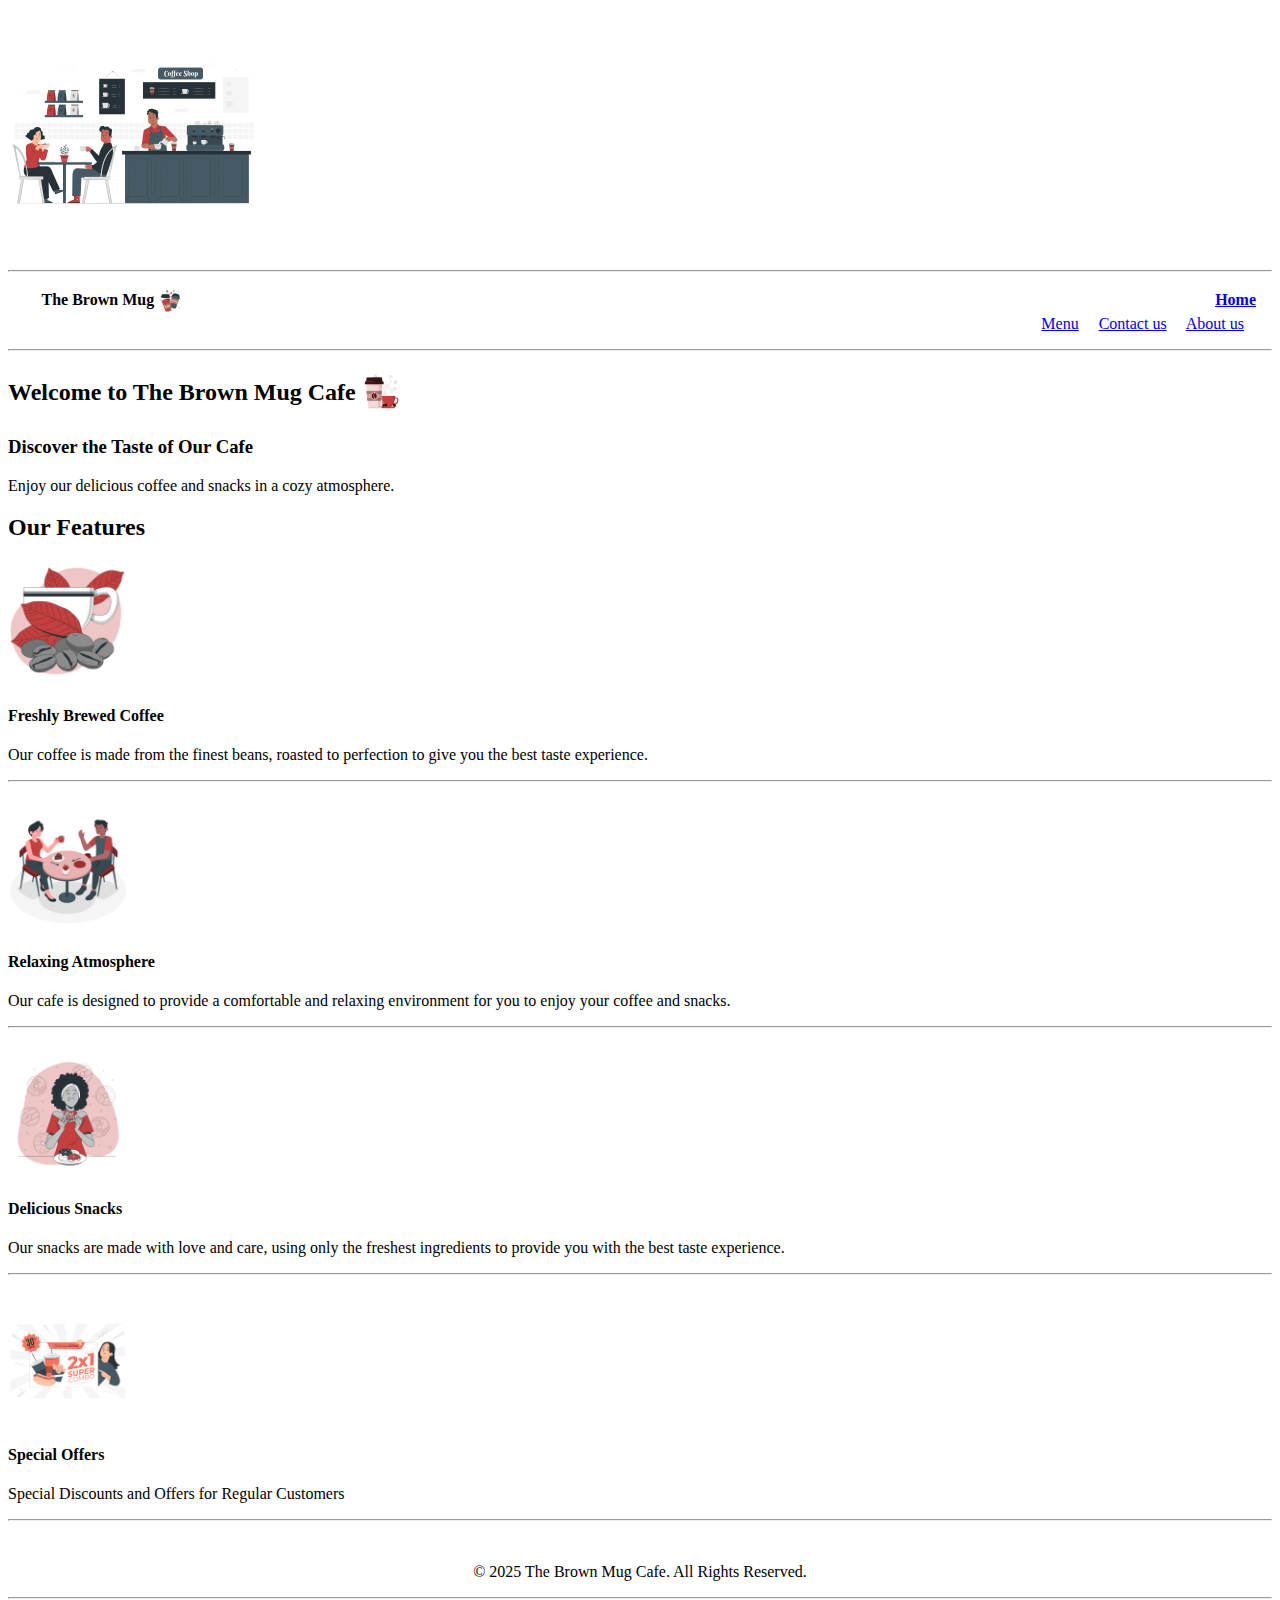
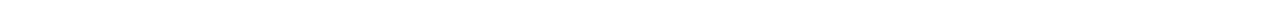
<file: index.html>
<!DOCTYPE html>
<html lang="en">

<head>
    <meta charset="UTF-8">
    <meta name="viewport" content="width=device-width, initial-scale=1.0">
    <title>The Brown Mug</title>
</head>

<body>

    <img src="./images/cafe-poster.png" height="250px" alt="cafe_shop_poster" />
    <hr />
    <p align="right">
        <b>The Brown Mug <sub><sub><img src="./images/coffee-cup.png" height="25px"
        alt="coffe_cup_icon" /></sub></sub></b>
        &nbsp;&nbsp;&nbsp;&nbsp;&nbsp;&nbsp;&nbsp;&nbsp;                                                                                                                   &nbsp;&nbsp;&nbsp;&nbsp;&nbsp;&nbsp;&nbsp;&nbsp;        &nbsp;&nbsp;&nbsp;&nbsp;&nbsp;&nbsp;&nbsp;&nbsp; &nbsp;&nbsp;&nbsp;&nbsp;&nbsp;&nbsp;&nbsp;&nbsp;        &nbsp;&nbsp;&nbsp;&nbsp;&nbsp;&nbsp;&nbsp;&nbsp; &nbsp;&nbsp;&nbsp;&nbsp;&nbsp;&nbsp;&nbsp;&nbsp;        &nbsp;&nbsp;&nbsp;&nbsp;&nbsp;&nbsp;&nbsp;&nbsp; &nbsp;&nbsp;&nbsp;&nbsp;&nbsp;&nbsp;&nbsp;&nbsp;        &nbsp;&nbsp;&nbsp;&nbsp;&nbsp;&nbsp;&nbsp;&nbsp; &nbsp;&nbsp;&nbsp;&nbsp;&nbsp;&nbsp;&nbsp;&nbsp;        &nbsp;&nbsp;&nbsp;&nbsp;&nbsp;&nbsp;&nbsp;&nbsp; &nbsp;&nbsp;&nbsp;&nbsp;&nbsp;&nbsp;&nbsp;&nbsp;        &nbsp;&nbsp;&nbsp;&nbsp;&nbsp;&nbsp;&nbsp;&nbsp; &nbsp;&nbsp;&nbsp;&nbsp;&nbsp;&nbsp;&nbsp;&nbsp;        &nbsp;&nbsp;&nbsp;&nbsp;&nbsp;&nbsp;&nbsp;&nbsp; &nbsp;&nbsp;&nbsp;&nbsp;&nbsp;&nbsp;&nbsp;&nbsp;        &nbsp;&nbsp;&nbsp;&nbsp;&nbsp;&nbsp;&nbsp;&nbsp; &nbsp;&nbsp;&nbsp;&nbsp;&nbsp;&nbsp;&nbsp;&nbsp;        &nbsp;&nbsp;&nbsp;&nbsp;&nbsp;&nbsp;&nbsp;&nbsp; &nbsp;&nbsp;&nbsp;&nbsp;&nbsp;&nbsp;&nbsp;&nbsp;        &nbsp;&nbsp;&nbsp;&nbsp;&nbsp;&nbsp;&nbsp;&nbsp; &nbsp;&nbsp;&nbsp;&nbsp;&nbsp;&nbsp;&nbsp;&nbsp;        &nbsp;&nbsp;&nbsp;&nbsp;&nbsp;&nbsp;&nbsp;&nbsp; &nbsp;&nbsp;&nbsp;&nbsp;&nbsp;&nbsp;&nbsp;&nbsp;        &nbsp;&nbsp;&nbsp;&nbsp;&nbsp;&nbsp;&nbsp;&nbsp; &nbsp;&nbsp;&nbsp;&nbsp;&nbsp;&nbsp;&nbsp;&nbsp;        &nbsp;&nbsp;&nbsp;&nbsp;&nbsp;&nbsp;&nbsp;&nbsp; &nbsp;&nbsp;&nbsp;&nbsp;&nbsp;&nbsp;&nbsp;&nbsp;        &nbsp;&nbsp;&nbsp;&nbsp;
        <a href="index.html"><b>Home</b></a> &nbsp;&nbsp;&nbsp;
        <a href="./pages/menu.html">Menu</a> &nbsp;&nbsp;&nbsp;
        <a href="./pages/contact.html">Contact us</a> &nbsp;&nbsp;&nbsp;
        <a href="./pages/card.html">About us</a>&nbsp;&nbsp;&nbsp;&nbsp;&nbsp; &nbsp;
    </p>
    <hr>
    <h2>Welcome to The Brown Mug Cafe <sub><sub><img src="./images/coffee-mug.png" height="40px" /></sub></sub></h2>
    <h3>Discover the Taste of Our Cafe</h3>
    <p>Enjoy our delicious coffee and snacks in a cozy atmosphere.</p>


    <div>
        <h2>Our Features</h2>
        <div>
            <img src="./images/healthy_coffe.png" height="120px" alt="coffe_image"/>
            <h4>Freshly Brewed Coffee</h4>
            <p>Our coffee is made from the finest beans, roasted to perfection to give you the
                best taste experience.</p>
                <hr/>
                <br/>
        </div>
        <div>
            <img src="./images/relaxing.png" height="120px" alt="coffe_image"/>
            <h4>Relaxing Atmosphere</h4>
            <p>Our cafe is designed to provide a comfortable and relaxing environment for you to enjoy your
                coffee and snacks.</p>
                <hr/>
                <br/>
        </div>
        <div>
            <img src="./images/snacks.png" height="120px" alt="coffe_image"/>
            <h4>Delicious Snacks</h4>
            <p>Our snacks are made with love and care, using only the freshest ingredients to
                provide you with the best taste experience.</p>
                <hr/>
                <br/>
        </div>
        
        <div>
            <img src="./images/offers.png" height="120px" alt="coffe_image"/>
            <h4>Special Offers</h4>
            <p>Special Discounts and Offers for Regular Customers </p>
            <hr/>
                <br/>
        </div> 
            
            
        
    </div>

    <footer>
        <p align="center">&copy; 2025 The Brown Mug Cafe. All Rights Reserved.</p>
        <hr/>
    </footer>
</body>

</html>
</file>
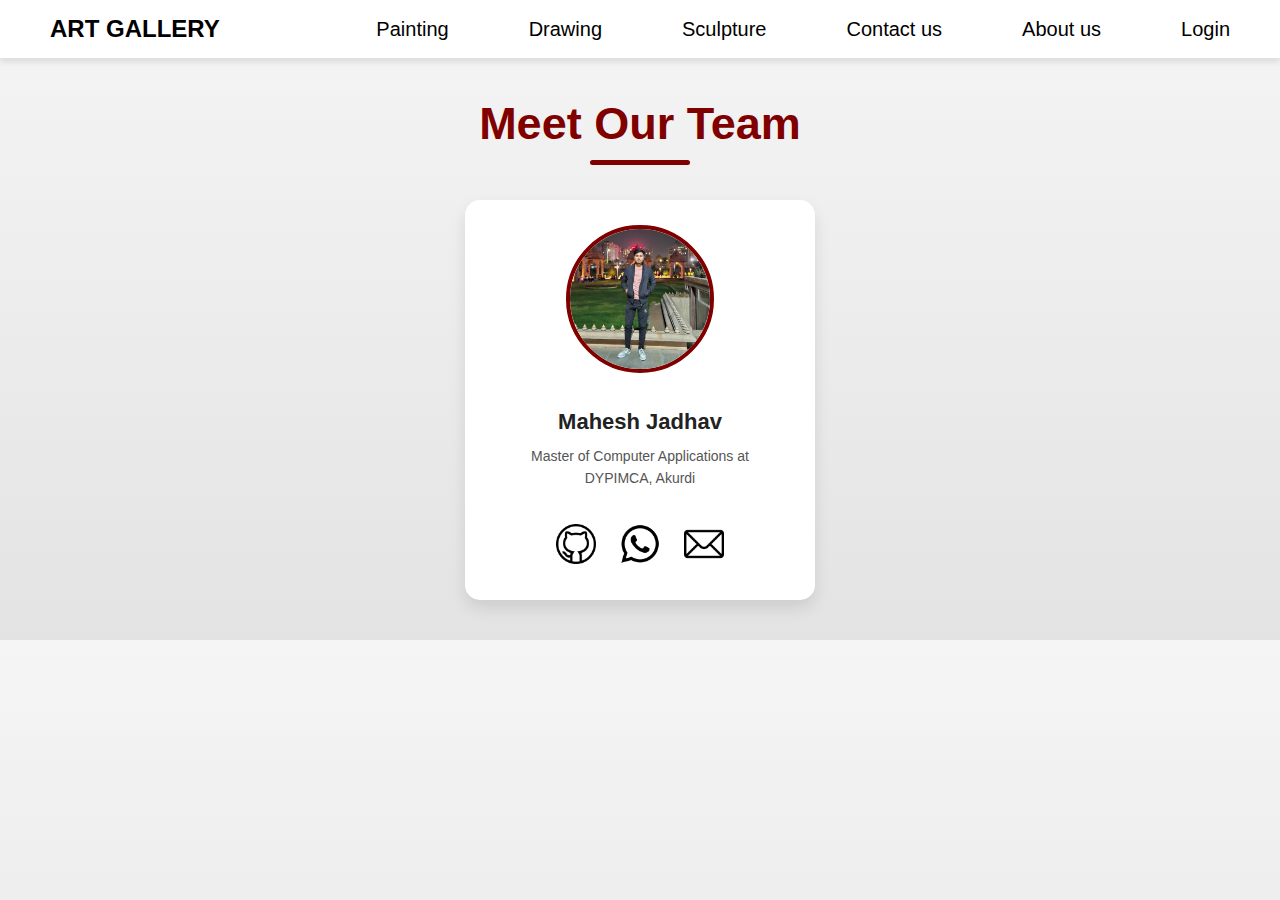
<file: pages/card.html>
<!DOCTYPE html>
<html lang="en">
<head>
    <meta charset="UTF-8">
    <meta name="viewport" content="width=device-width, initial-scale=1.0">
    <title>About Us</title>
    <link rel="stylesheet" href="./../style/aboutus.css" />
    <link rel="stylesheet" href="./../style/style.css" />
    <link href="https://fonts.googleapis.com/css2?family=Poppins:wght@300;400;600&display=swap" rel="stylesheet">
</head>
<body>
    <header>
        <nav>
            <div class="navbar">
                <h1 class="header">ART GALLERY</h1>
                <div class="nav-links">
                    <a href="#" class="nav-menu">Painting</a>
                    <a href="#" class="nav-menu">Drawing</a>
                    <a href="#" class="nav-menu">Sculpture</a>
                    <a href="#" class="nav-menu">Contact us</a>
                    <a href="#" class="nav-menu">About us</a>
                    <a href="#" class="nav-menu">Login</a>
                </div>
            </div>
        </nav>
    </header>
    
    <div class="heading">Meet Our Team</div>
    <div class="card-container">
        <div class="card">
            <img src="./../images/mahesh.png" class="image" />
            <br/><br/>
            <b class="name">Mahesh Jadhav</b>
            <br/>
            <p class="info">Master of Computer Applications at DYPIMCA, Akurdi</p>
            <div class="social-contact">
                <a href="https://github.com/Maheshjadhav3329" target="_blank"><img class="social-media-img" src="./../images/github.png" /></a>
                <a href="https://wa.me/+919359613329" target="_blank"><img class="social-media-img" src="./../images/whatsapp.png" /></a>
                <a href="mailto:jadhavmahesh4898@gmail.com" target="_blank"><img class="social-media-img" src="./../images/mail.png" /></a>
            </div>
        </div>
        
        <!-- Repeat for other team members -->
    </div>
</body>
</html>
</file>
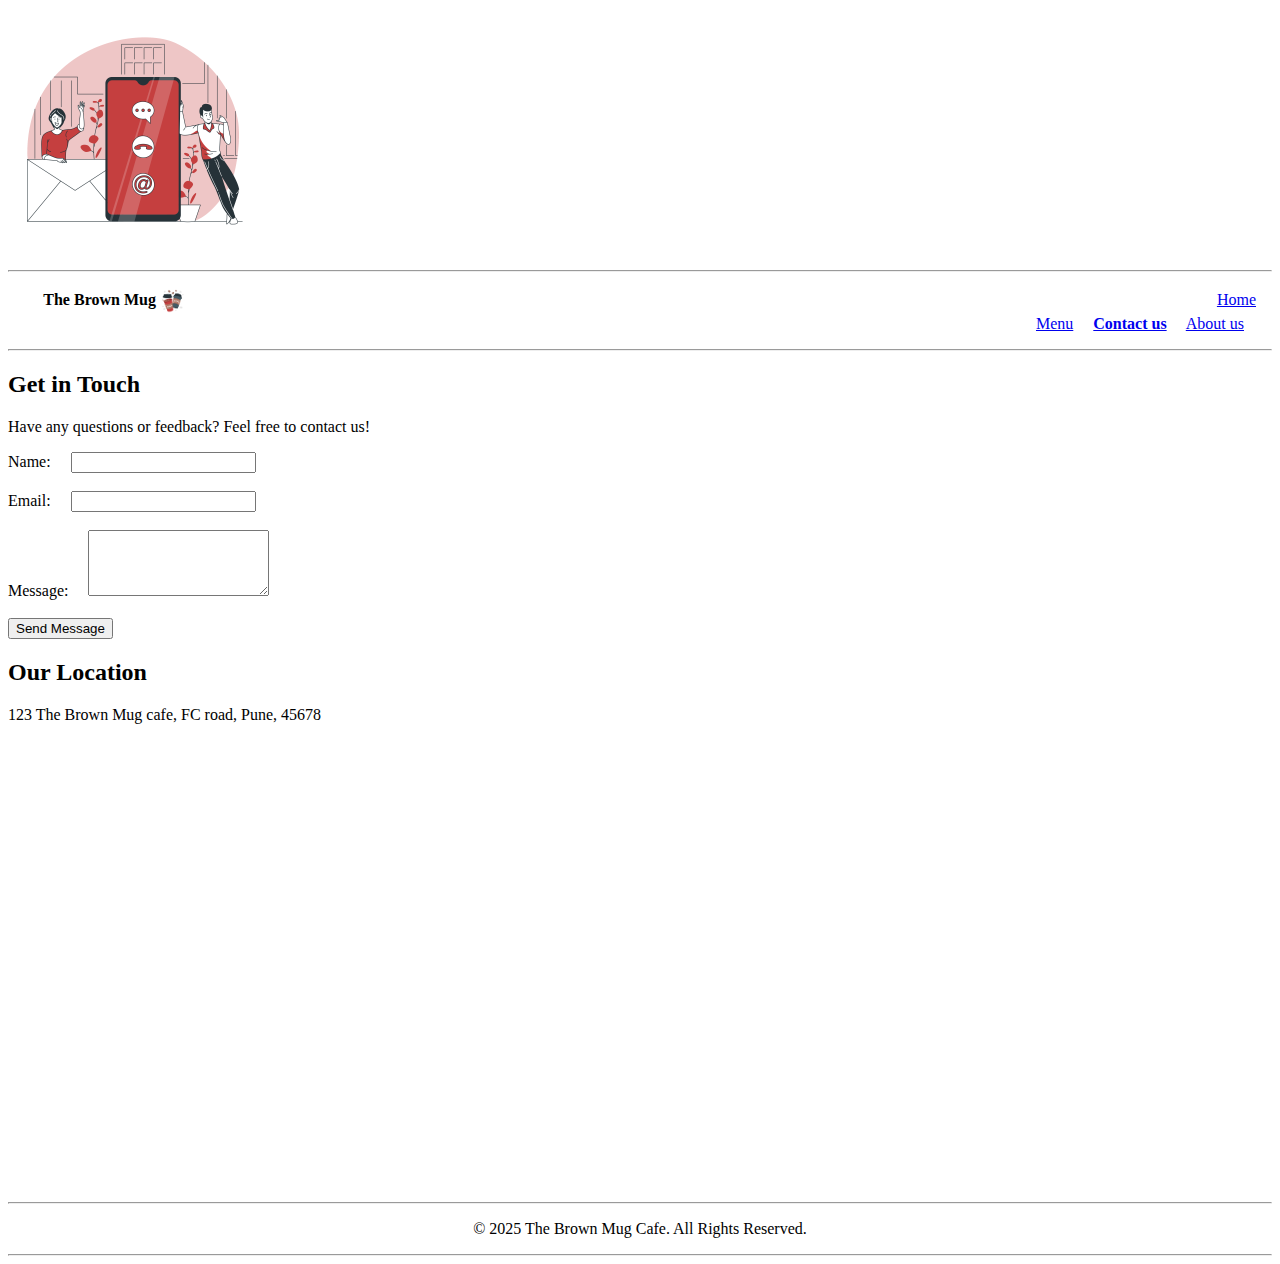
<file: pages/contact.html>
<!DOCTYPE html>
<html lang="en">
<head>
    <meta charset="UTF-8">
    <meta name="viewport" content="width=device-width, initial-scale=1.0">
    <title>Contact Us</title>
</head>
<body>
    <img src="./../images/contact_us.png" height="250px" alt="cafe_shop_poster" />
    <hr />
    <p align="right">
        <b>The Brown Mug <sub><sub><img src="./../images/coffee-cup.png" height="25px"
        alt="coffe_cup_icon" /></sub></sub></b>
        &nbsp;&nbsp;&nbsp;&nbsp;&nbsp;&nbsp;&nbsp;&nbsp;                                                                                                                                                             &nbsp;&nbsp;&nbsp;&nbsp;&nbsp;&nbsp;&nbsp;&nbsp;        &nbsp;&nbsp;&nbsp;&nbsp;&nbsp;&nbsp;&nbsp;&nbsp; &nbsp;&nbsp;&nbsp;&nbsp;&nbsp;&nbsp;&nbsp;&nbsp;        &nbsp;&nbsp;&nbsp;&nbsp;&nbsp;&nbsp;&nbsp;&nbsp; &nbsp;&nbsp;&nbsp;&nbsp;&nbsp;&nbsp;&nbsp;&nbsp;        &nbsp;&nbsp;&nbsp;&nbsp;&nbsp;&nbsp;&nbsp;&nbsp; &nbsp;&nbsp;&nbsp;&nbsp;&nbsp;&nbsp;&nbsp;&nbsp;        &nbsp;&nbsp;&nbsp;&nbsp;&nbsp;&nbsp;&nbsp;&nbsp; &nbsp;&nbsp;&nbsp;&nbsp;&nbsp;&nbsp;&nbsp;&nbsp;        &nbsp;&nbsp;&nbsp;&nbsp;&nbsp;&nbsp;&nbsp;&nbsp; &nbsp;&nbsp;&nbsp;&nbsp;&nbsp;&nbsp;&nbsp;&nbsp;        &nbsp;&nbsp;&nbsp;&nbsp;&nbsp;&nbsp;&nbsp;&nbsp; &nbsp;&nbsp;&nbsp;&nbsp;&nbsp;&nbsp;&nbsp;&nbsp;        &nbsp;&nbsp;&nbsp;&nbsp;&nbsp;&nbsp;&nbsp;&nbsp; &nbsp;&nbsp;&nbsp;&nbsp;&nbsp;&nbsp;&nbsp;&nbsp;        &nbsp;&nbsp;&nbsp;&nbsp;&nbsp;&nbsp;&nbsp;&nbsp; &nbsp;&nbsp;&nbsp;&nbsp;&nbsp;&nbsp;&nbsp;&nbsp;        &nbsp;&nbsp;&nbsp;&nbsp;&nbsp;&nbsp;&nbsp;&nbsp; &nbsp;&nbsp;&nbsp;&nbsp;&nbsp;&nbsp;&nbsp;&nbsp;        &nbsp;&nbsp;&nbsp;&nbsp;&nbsp;&nbsp;&nbsp;&nbsp; &nbsp;&nbsp;&nbsp;&nbsp;&nbsp;&nbsp;&nbsp;&nbsp;        &nbsp;&nbsp;&nbsp;&nbsp;&nbsp;&nbsp;&nbsp;&nbsp; &nbsp;&nbsp;&nbsp;&nbsp;&nbsp;&nbsp;&nbsp;&nbsp;        &nbsp;&nbsp;&nbsp;&nbsp;&nbsp;&nbsp;&nbsp;&nbsp; &nbsp;&nbsp;&nbsp;&nbsp;&nbsp;&nbsp;&nbsp;&nbsp;        &nbsp;&nbsp;&nbsp;&nbsp;&nbsp;&nbsp;&nbsp;&nbsp; &nbsp;&nbsp;&nbsp;&nbsp;&nbsp;&nbsp;&nbsp;&nbsp;        &nbsp;&nbsp;&nbsp;&nbsp;
        <a href="./../index.html">Home</a> &nbsp;&nbsp;&nbsp;
        <a href="./menu.html">Menu</a> &nbsp;&nbsp;&nbsp;
        <a href="./contact.html"><b>Contact us</b></a> &nbsp;&nbsp;&nbsp;
        <a href="./about.html">About us</a>&nbsp;&nbsp;&nbsp;&nbsp;&nbsp; &nbsp;
    </p>
    <hr>
    <h2>Get in Touch</h2>
    <p>Have any questions or feedback? Feel free to contact us!</p>
    <form>
        <label for="name">Name:</label>&nbsp;&nbsp;&nbsp;&nbsp;
        <input type="text" id="name" name="name" required><br><br>
        <label for="email">Email:</label>&nbsp;&nbsp;&nbsp;&nbsp;
        <input type="email" id="email" name="email" required><br><br>
        <label for="message">Message:</label>&nbsp;&nbsp;&nbsp;&nbsp;
        <textarea id="message" name="message" rows="4" required></textarea><br><br>
        <input type="submit" value="Send Message">
    </form>
    <h2>Our Location</h2>
    <p>123 The Brown Mug cafe, FC road, Pune, 45678</p>
    <iframe
        src="https://www.google.com/maps/embed?pb=!1m18!1m12!1m3!1d3783.2522338204517!2d73.84157760000001!3d18.517500399999996!2m3!1f0!2f0!3f0!3m2!1i1024!2i768!4f13.1!3m3!1m2!1s0x3bc2c07f4daa097f%3A0xce339b60765d5009!2sFergusson%20College%20Rd%2C%20Pune%2C%20Maharashtra!5e0!3m2!1sen!2sin!4v1738006450754!5m2!1sen!2sin"
        width="600" height="450" style="border:0;" allowfullscreen="" loading="lazy"
        referrerpolicy="no-referrer-when-downgrade"></iframe>
    <hr />
    <p align="center">&copy; 2025 The Brown Mug Cafe. All Rights Reserved.</p>
    <hr />
</body>
</html>
</file>
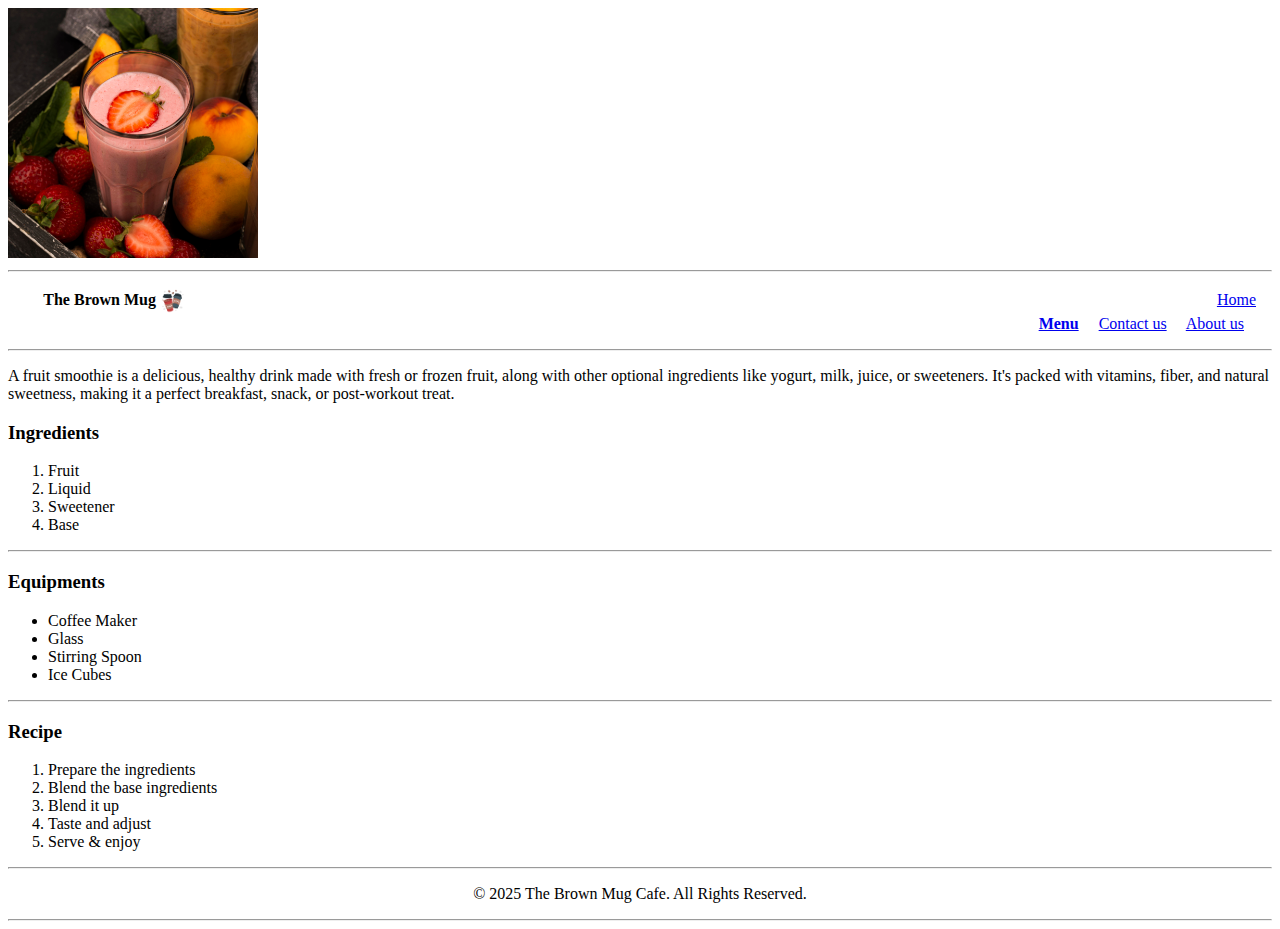
<file: pages/fruit_smoothie.html>
<!DOCTYPE html>
<html lang="en">
<head><title>Fruit Smoothie</title>
</head>
<body>
    <img src="./../images/fruit_smoothie.jpg" height="250px" alt="cafe_shop_poster" />
    <hr />
    <p align="right">
        <b>The Brown Mug <sub><sub><img src="./../images/coffee-cup.png" height="25px"
                        alt="coffe_cup_icon" /></sub></sub></b>
        &nbsp;&nbsp;&nbsp;&nbsp;&nbsp;&nbsp;&nbsp;&nbsp; &nbsp;&nbsp;&nbsp;&nbsp;&nbsp;&nbsp;&nbsp;&nbsp;
        &nbsp;&nbsp;&nbsp;&nbsp;&nbsp;&nbsp;&nbsp;&nbsp; &nbsp;&nbsp;&nbsp;&nbsp;&nbsp;&nbsp;&nbsp;&nbsp;
        &nbsp;&nbsp;&nbsp;&nbsp;&nbsp;&nbsp;&nbsp;&nbsp; &nbsp;&nbsp;&nbsp;&nbsp;&nbsp;&nbsp;&nbsp;&nbsp;
        &nbsp;&nbsp;&nbsp;&nbsp;&nbsp;&nbsp;&nbsp;&nbsp; &nbsp;&nbsp;&nbsp;&nbsp;&nbsp;&nbsp;&nbsp;&nbsp;
        &nbsp;&nbsp;&nbsp;&nbsp;&nbsp;&nbsp;&nbsp;&nbsp; &nbsp;&nbsp;&nbsp;&nbsp;&nbsp;&nbsp;&nbsp;&nbsp;
        &nbsp;&nbsp;&nbsp;&nbsp;&nbsp;&nbsp;&nbsp;&nbsp; &nbsp;&nbsp;&nbsp;&nbsp;&nbsp;&nbsp;&nbsp;&nbsp;
        &nbsp;&nbsp;&nbsp;&nbsp;&nbsp;&nbsp;&nbsp;&nbsp; &nbsp;&nbsp;&nbsp;&nbsp;&nbsp;&nbsp;&nbsp;&nbsp;
        &nbsp;&nbsp;&nbsp;&nbsp;&nbsp;&nbsp;&nbsp;&nbsp; &nbsp;&nbsp;&nbsp;&nbsp;&nbsp;&nbsp;&nbsp;&nbsp;
        &nbsp;&nbsp;&nbsp;&nbsp;&nbsp;&nbsp;&nbsp;&nbsp; &nbsp;&nbsp;&nbsp;&nbsp;&nbsp;&nbsp;&nbsp;&nbsp;
        &nbsp;&nbsp;&nbsp;&nbsp;&nbsp;&nbsp;&nbsp;&nbsp; &nbsp;&nbsp;&nbsp;&nbsp;&nbsp;&nbsp;&nbsp;&nbsp;
        &nbsp;&nbsp;&nbsp;&nbsp;&nbsp;&nbsp;&nbsp;&nbsp; &nbsp;&nbsp;&nbsp;&nbsp;&nbsp;&nbsp;&nbsp;&nbsp;
        &nbsp;&nbsp;&nbsp;&nbsp;&nbsp;&nbsp;&nbsp;&nbsp; &nbsp;&nbsp;&nbsp;&nbsp;&nbsp;&nbsp;&nbsp;&nbsp;
        &nbsp;&nbsp;&nbsp;&nbsp;&nbsp;&nbsp;&nbsp;&nbsp; &nbsp;&nbsp;&nbsp;&nbsp;&nbsp;&nbsp;&nbsp;&nbsp;
        &nbsp;&nbsp;&nbsp;&nbsp;&nbsp;&nbsp;&nbsp;&nbsp; &nbsp;&nbsp;&nbsp;&nbsp;&nbsp;&nbsp;&nbsp;&nbsp;
        &nbsp;&nbsp;&nbsp;&nbsp;
        <a href="./../index.html">Home</a> &nbsp;&nbsp;&nbsp;
        <a href="./menu.html"><b>Menu</b></a> &nbsp;&nbsp;&nbsp;
        <a href="./contact.html">Contact us</a> &nbsp;&nbsp;&nbsp;
        <a href="./about.html">About us</a>&nbsp;&nbsp;&nbsp;&nbsp;&nbsp; &nbsp;
    </p>
    <hr>
    <p>A fruit smoothie is a delicious, healthy drink made with fresh or frozen fruit, along with other optional ingredients like yogurt, milk, juice, or sweeteners. It's packed with vitamins, fiber, and natural sweetness, making it a perfect breakfast, snack, or post-workout treat.</p>
    <h3>Ingredients</h3>
    <ol>
        <li>Fruit </li>
        <li>Liquid</li>
        <li>Sweetener </li>
        <li>Base</li>
    </ol>
    <hr/>
    <h3>Equipments</h3>
    <ul>
        <li>Coffee Maker</li>
        <li>Glass</li>
        <li>Stirring Spoon </li>
        <li>Ice Cubes </li>
    </ul>
    <hr/>
    <h3>Recipe</h3>
    <ol>
        <li>Prepare the ingredients</li>
        <li>Blend the base ingredients</li>
        <li>Blend it up</li>
        <li>Taste and adjust</li>
        <li>Serve & enjoy</li>

    </ol>
    <hr />
    <p align="center">&copy; 2025 The Brown Mug Cafe. All Rights Reserved.</p>
    <hr />
</body>
</html>
</file>
<file: style/aboutus.css>
/* General Styles */
body {
    font-family: 'Poppins', sans-serif;
    margin: 0;
    background: linear-gradient(to bottom, #f5f5f5, #e3e3e3);
    color: #333;
}

/* Heading */
.heading {
    text-align: center;
    font-size: 45px;
    font-weight: bold;
    color: #800000;
    margin-top: 40px;
   
    
    position: relative;
    padding-bottom: 10px;
}

.heading::after {
    content: "";
    width: 100px;
    height: 5px;
    background-color: #800000;
    position: absolute;
    bottom: -5px;
    left: 50%;
    transform: translateX(-50%);
    border-radius: 10px;
}

/* Card Container */
.card-container {
    display: flex;
    justify-content: center;
    flex-wrap: wrap;
    gap: 30px;
    padding: 40px;
}

/* Card */
.card {
    background: #ffffff;
    border-radius: 15px;
    box-shadow: 0px 8px 16px rgba(0, 0, 0, 0.1);
    text-align: center;
    padding: 25px;
    width: 300px;
    height: 350px;
    transition: all 0.4s ease;
    position: relative;
    overflow: hidden;
}

.card:hover {
    transform: translateY(-10px);
    box-shadow: 0px 12px 24px rgba(0, 0, 0, 0.2);
}

/* Image Styling */
.image {
    height: 140px;
    width: 140px;
    border-radius: 50%;
    margin: auto;
    display: block;
    border: 4px solid #800000;
    transition: transform 0.5s ease-in-out;
}

.image:hover {
    transform: scale(1.2);
}

/* Name */
.name {
    font-size: 22px;
    color: #222;
    margin-top: 15px;
    font-weight: bold;
    transition: color 0.3s ease;
}

.card:hover .name {
    color: #800000;
}

/* Description */
.info {
    color: #555;
    font-size: 14px;
    padding: 10px;
    line-height: 1.6;
    transition: color 0.3s ease;
}

.card:hover .info {
    color: #444;
}

/* Social Media Icons */
.social-contact {
   
    margin-top: 15px;
}

.social-contact a {
    margin: 0 10px;
    display: inline-block;
    transition: transform 0.3s ease, background-color 0.3s ease;
}

.social-contact a:hover {
    transform: scale(1.2);
}

.social-media-img {
    height: 40px;
    text-align: center;
    align-items: center;
    padding-top: 9px;
    transition: filter 0.3s ease, transform 0.3s ease;
}

.social-media-img:hover {
    filter: brightness(1.3);
    
}

/* Responsive */
@media (max-width: 768px) {
    .card {
        width: 90%;
    }
}
</file>
<file: style/style.css>
* {
    margin: 0;
    padding: 0;
    font-family: 'Arial', sans-serif;
}
.navbar {
    display: flex;
    justify-content: space-between;
    align-items: center;
    padding: 15px 50px;
    background: white;
    box-shadow: 0 4px 6px rgba(0, 0, 0, 0.1);
}

.header {
    font-size: 24px;
    font-weight: bold;
    color: black;
    text-decoration: none;
}

.nav-links {
    display: flex;
}

.nav-menu {
    font-family: 'Arial', sans-serif;
    text-decoration: none;
    color: black;
    font-size: 20px;
    transition: 0.3s;
    margin-left: 80px;
}

.nav-menu:hover {
    color: #007BFF;
    text-decoration: underline;
}

.logo{
    text-decoration: none;
}

.dropdown{
    position: relative;
    display: block;
}

.dropdown-content{
    width: 100px;
    padding: 20px;
    display: none;
    position: absolute;
    align-items: center;
    justify-content: center;
    text-decoration: none;
    background-color: white;
} 

.dropdown:hover .dropdown-content{
    display: block;
    margin-right: 30px;

    
}
.nav-menu-dropdown{
    text-decoration: none;
    justify-content: center;
    display: block;
    margin-bottom: 20px;
    color: black;
}
.nav-menu-dropdown:hover{
    color: #007BFF;
    text-decoration: underline;
}
</file>
